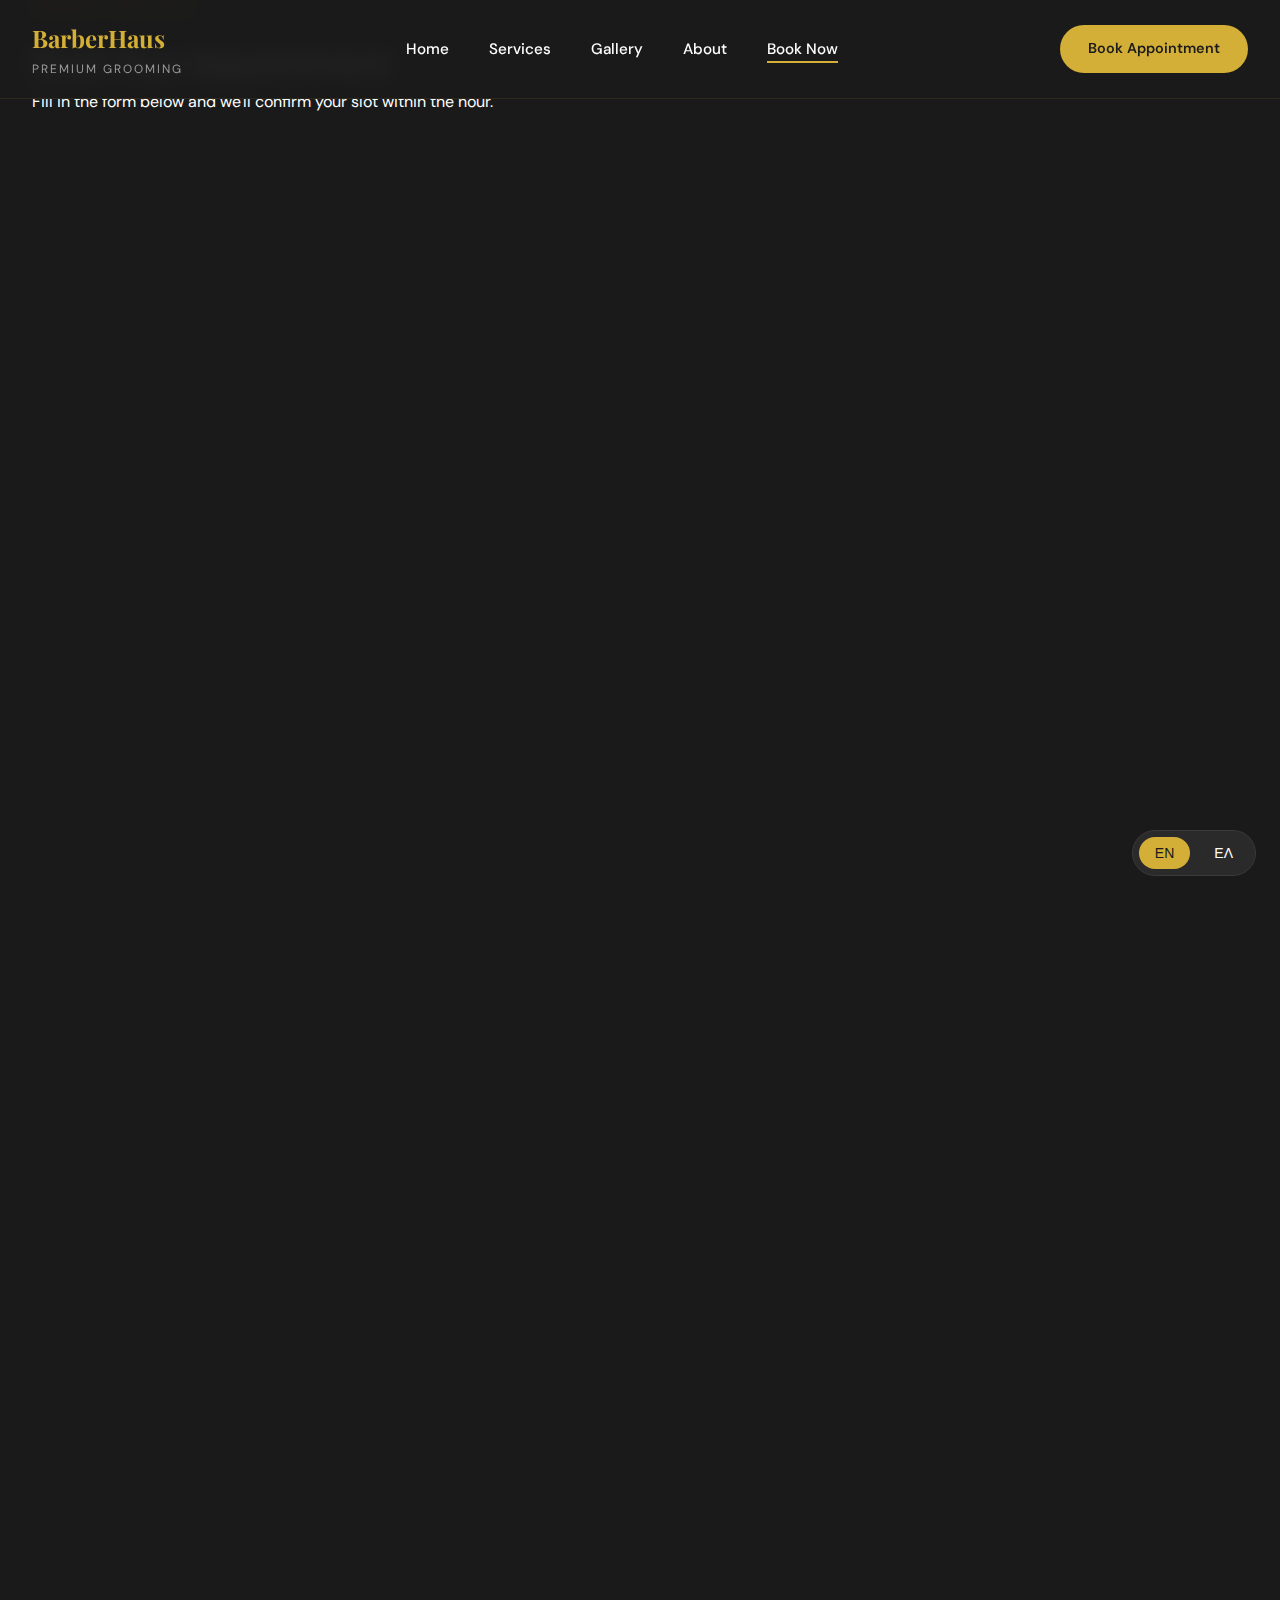
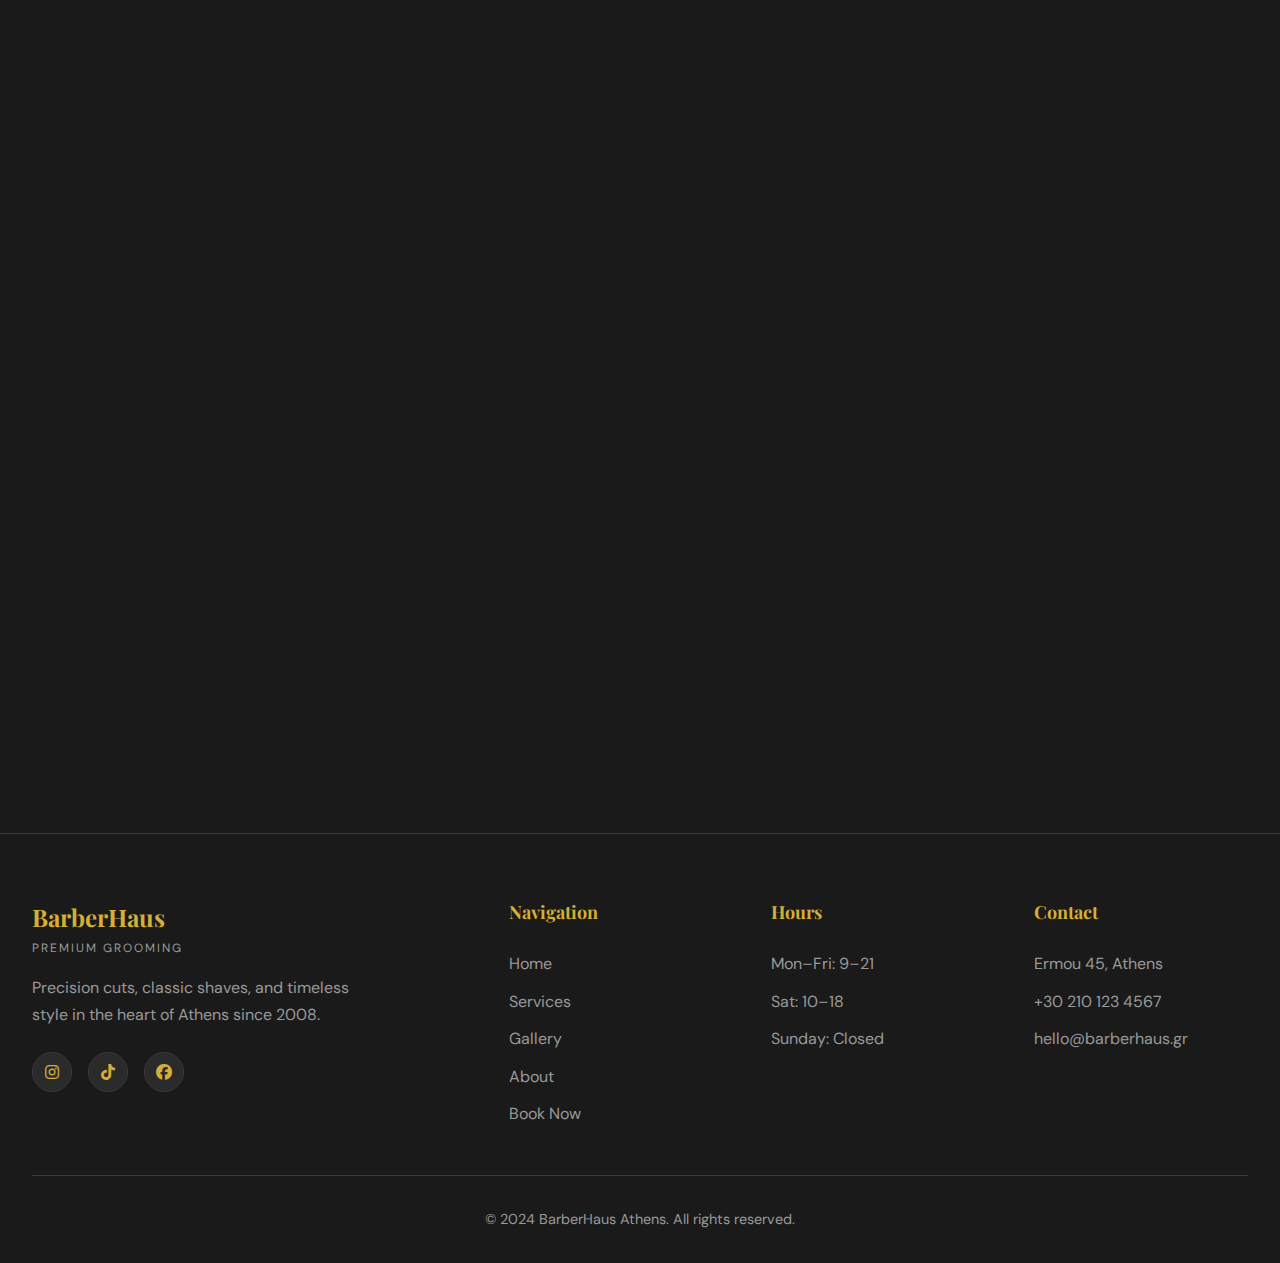
<file: barber-booking.html>
<!DOCTYPE html>
<html lang="en">
<head>
  <meta charset="UTF-8">
  <meta name="viewport" content="width=device-width, initial-scale=1.0">
  <title>Book Now | BarberHaus</title>
  <link rel="preconnect" href="https://fonts.googleapis.com">
  <link rel="preconnect" href="https://fonts.gstatic.com" crossorigin>
  <link href="https://fonts.googleapis.com/css2?family=Playfair+Display:ital,wght@0,400;0,600;0,700;0,900;1,400;1,600&family=DM+Sans:ital,wght@0,300;0,400;0,500;0,600;1,300&display=swap" rel="stylesheet">
  <link rel="stylesheet" href="https://cdnjs.cloudflare.com/ajax/libs/font-awesome/6.4.0/css/all.min.css">
  <link rel="stylesheet" href="barber-style.css">
</head>
<body>

  <div class="language-toggle">
    <button class="lang-btn" data-lang="en">EN</button>
    <button class="lang-btn" data-lang="gr">ΕΛ</button>
  </div>

  <nav class="navbar">
    <div class="nav-container">
      <div class="logo">
        <span class="logo-main">BarberHaus</span>
        <span class="logo-sub" data-en="Premium Grooming" data-gr="Ανδρική Περιποίηση">Premium Grooming</span>
      </div>
      <button class="menu-toggle"><span></span><span></span><span></span></button>
      <ul class="nav-menu">
        <li><a href="index.html" data-en="Home" data-gr="Αρχική">Home</a></li>
        <li><a href="barber-services.html" data-en="Services" data-gr="Υπηρεσίες">Services</a></li>
        <li><a href="barber-gallery.html" data-en="Gallery" data-gr="Γκαλερί">Gallery</a></li>
        <li><a href="barber-about.html" data-en="About" data-gr="Σχετικά">About</a></li>
        <li><a href="barber-booking.html" class="active" data-en="Book Now" data-gr="Κράτηση">Book Now</a></li>
      </ul>
      <a href="barber-booking.html" class="btn-book" data-en="Book Appointment" data-gr="Κλείστε Ραντεβού">Book Appointment</a>
    </div>
  </nav>

  <section class="page-header">
    <div class="container">
      <span class="eyebrow" data-en="Reserve Your Spot" data-gr="Κλείστε τη Θέση σας">Reserve Your Spot</span>
      <h1 data-en="Book Your Appointment" data-gr="Κλείστε το Ραντεβού σας">Book Your Appointment</h1>
      <p data-en="Fill in the form below and we'll confirm your slot within the hour." data-gr="Συμπληρώστε τη φόρμα και θα επιβεβαιώσουμε τη θέση σας εντός της ώρας.">Fill in the form below and we'll confirm your slot within the hour.</p>
    </div>
  </section>

  <section class="booking-section">
    <div class="container">
      <div class="booking-grid">

        <!-- BOOKING INFO -->
        <div class="booking-info reveal">
          <span class="eyebrow" data-en="Find Us" data-gr="Βρείτε μας">Find Us</span>
          <h2 data-en="Visit BarberHaus" data-gr="Επισκεφθείτε το BarberHaus">Visit BarberHaus</h2>
          <div class="gold-rule"><span>✦</span></div>

          <div class="contact-items">
            <div class="contact-item">
              <div class="contact-icon"><i class="fas fa-map-marker-alt"></i></div>
              <span>
                <strong data-en="Main Location" data-gr="Κύρια Τοποθεσία">Main Location</strong>
                Ermou 45, Syntagma<br>Athens, 10563, Greece
              </span>
            </div>
            <div class="contact-item">
              <div class="contact-icon"><i class="fas fa-map-marker-alt"></i></div>
              <span>
                <strong data-en="Second Location" data-gr="Δεύτερη Τοποθεσία">Second Location</strong>
                Kifissias 12, Marousi<br>Athens, 15123, Greece
              </span>
            </div>
            <div class="contact-item">
              <div class="contact-icon"><i class="fas fa-phone"></i></div>
              <span>
                <strong data-en="Phone" data-gr="Τηλέφωνο">Phone</strong>
                +30 210 123 4567<br>
                +30 210 765 4321
              </span>
            </div>
            <div class="contact-item">
              <div class="contact-icon"><i class="fas fa-envelope"></i></div>
              <span>
                <strong data-en="Email" data-gr="Email">Email</strong>
                hello@barberhaus.gr
              </span>
            </div>
            <div class="contact-item">
              <div class="contact-icon"><i class="fab fa-instagram"></i></div>
              <span>
                <strong data-en="Instagram" data-gr="Instagram">Instagram</strong>
                @barberhaus.gr
              </span>
            </div>
          </div>

          <div class="booking-hours">
            <span class="eyebrow" data-en="Opening Hours" data-gr="Ωράριο Λειτουργίας">Opening Hours</span>
            <div class="hours-list">
              <div class="hours-item">
                <span class="hours-day" data-en="Monday" data-gr="Δευτέρα">Monday</span>
                <span class="hours-time">09:00 – 21:00</span>
              </div>
              <div class="hours-item">
                <span class="hours-day" data-en="Tuesday" data-gr="Τρίτη">Tuesday</span>
                <span class="hours-time">09:00 – 21:00</span>
              </div>
              <div class="hours-item">
                <span class="hours-day" data-en="Wednesday" data-gr="Τετάρτη">Wednesday</span>
                <span class="hours-time">09:00 – 21:00</span>
              </div>
              <div class="hours-item">
                <span class="hours-day" data-en="Thursday" data-gr="Πέμπτη">Thursday</span>
                <span class="hours-time">09:00 – 21:00</span>
              </div>
              <div class="hours-item">
                <span class="hours-day" data-en="Friday" data-gr="Παρασκευή">Friday</span>
                <span class="hours-time">09:00 – 21:00</span>
              </div>
              <div class="hours-item">
                <span class="hours-day" data-en="Saturday" data-gr="Σάββατο">Saturday</span>
                <span class="hours-time">10:00 – 18:00</span>
              </div>
              <div class="hours-item">
                <span class="hours-day" data-en="Sunday" data-gr="Κυριακή">Sunday</span>
                <span class="hours-time closed" data-en="Closed" data-gr="Κλειστά">Closed</span>
              </div>
            </div>
          </div>
        </div>

        <!-- BOOKING FORM -->
        <div class="booking-form reveal">
          <span class="eyebrow" data-en="Appointment Request" data-gr="Αίτημα Ραντεβού">Appointment Request</span>
          <h3 style="margin-bottom:2rem" data-en="Fill in Your Details" data-gr="Συμπληρώστε τα Στοιχεία σας">Fill in Your Details</h3>

          <form class="booking-form-el" id="bookingForm">
            <div class="form-row">
              <div class="form-group">
                <label data-en="First Name" data-gr="Όνομα">First Name</label>
                <input type="text" data-en="e.g. George" data-gr="π.χ. Γιώργης" placeholder="e.g. George" required>
              </div>
              <div class="form-group">
                <label data-en="Last Name" data-gr="Επώνυμο">Last Name</label>
                <input type="text" data-en="e.g. Papadopoulos" data-gr="π.χ. Παπαδόπουλος" placeholder="e.g. Papadopoulos" required>
              </div>
            </div>

            <div class="form-row">
              <div class="form-group">
                <label data-en="Phone" data-gr="Τηλέφωνο">Phone</label>
                <input type="tel" data-en="e.g. +30 69..." data-gr="π.χ. +30 69..." placeholder="e.g. +30 69...">
              </div>
              <div class="form-group">
                <label data-en="Email" data-gr="Email">Email</label>
                <input type="email" data-en="your@email.com" data-gr="your@email.com" placeholder="your@email.com">
              </div>
            </div>

            <div class="form-group">
              <label data-en="Choose Service" data-gr="Επιλέξτε Υπηρεσία">Choose Service</label>
              <select required>
                <option value="" data-en="— Select a service —" data-gr="— Επιλέξτε υπηρεσία —">— Select a service —</option>
                <option data-en="Classic Haircut (€18)" data-gr="Κλασικό Κούρεμα (€18)">Classic Haircut (€18)</option>
                <option data-en="Premium Haircut (€25)" data-gr="Premium Κούρεμα (€25)">Premium Haircut (€25)</option>
                <option data-en="Fade Haircut (€22)" data-gr="Fade Κούρεμα (€22)">Fade Haircut (€22)</option>
                <option data-en="Hot Towel Shave (€18)" data-gr="Ξύρισμα με Ζεστή Πετσέτα (€18)">Hot Towel Shave (€18)</option>
                <option data-en="Straight Razor Shave (€28)" data-gr="Ξύρισμα με Ξυράφι (€28)">Straight Razor Shave (€28)</option>
                <option data-en="Beard Shape & Style (€18)" data-gr="Διαμόρφωση Γενειάδας (€18)">Beard Shape & Style (€18)</option>
                <option data-en="The Gentleman Package (€38)" data-gr="Πακέτο Κύριος (€38)">The Gentleman Package (€38)</option>
                <option data-en="The Full Package (€70)" data-gr="Πλήρες Πακέτο (€70)">The Full Package (€70)</option>
                <option data-en="Kids Haircut (€12)" data-gr="Παιδικό Κούρεμα (€12)">Kids Haircut (€12)</option>
                <option data-en="Other" data-gr="Άλλο">Other</option>
              </select>
            </div>

            <div class="form-group">
              <label data-en="Choose Barber" data-gr="Επιλέξτε Κουρέα">Choose Barber</label>
              <select>
                <option data-en="No preference — any available" data-gr="Χωρίς προτίμηση — οποιοσδήποτε">No preference — any available</option>
                <option>Marco Rossi</option>
                <option>Nikos Papadopoulos</option>
                <option>Alex Stavros</option>
              </select>
            </div>

            <div class="form-row">
              <div class="form-group">
                <label data-en="Preferred Date" data-gr="Προτιμώμενη Ημερομηνία">Preferred Date</label>
                <input type="date" required>
              </div>
              <div class="form-group">
                <label data-en="Preferred Time" data-gr="Προτιμώμενη Ώρα">Preferred Time</label>
                <select>
                  <option data-en="Morning (9:00–12:00)" data-gr="Πρωί (9:00–12:00)">Morning (9:00–12:00)</option>
                  <option data-en="Afternoon (12:00–17:00)" data-gr="Απόγευμα (12:00–17:00)">Afternoon (12:00–17:00)</option>
                  <option data-en="Evening (17:00–21:00)" data-gr="Βράδυ (17:00–21:00)">Evening (17:00–21:00)</option>
                </select>
              </div>
            </div>

            <div class="form-group">
              <label data-en="Location" data-gr="Τοποθεσία">Location</label>
              <select>
                <option data-en="Ermou 45, Syntagma (Main)" data-gr="Ερμού 45, Σύνταγμα (Κύριο)">Ermou 45, Syntagma (Main)</option>
                <option data-en="Kifissias 12, Marousi" data-gr="Κηφισίας 12, Μαρούσι">Kifissias 12, Marousi</option>
              </select>
            </div>

            <div class="form-group">
              <label data-en="Additional Notes (optional)" data-gr="Επιπλέον Σημειώσεις (προαιρετικά)">Additional Notes (optional)</label>
              <textarea data-en="Any special requests or details about your style..." data-gr="Οποιεσδήποτε ειδικές απαιτήσεις ή λεπτομέρειες για το στυλ σας..." placeholder="Any special requests or details about your style..."></textarea>
            </div>

            <button type="submit" class="form-submit" data-en="Request Appointment" data-gr="Αίτημα Ραντεβού">Request Appointment</button>
            <p class="form-note" data-en="We'll send a confirmation to your email or phone within 60 minutes." data-gr="Θα στείλουμε επιβεβαίωση στο email ή το τηλέφωνό σας εντός 60 λεπτών.">We'll send a confirmation to your email or phone within 60 minutes.</p>
          </form>
        </div>

      </div>
    </div>
  </section>

  <!-- MAP PLACEHOLDER -->
  <section style="padding:0 0 8rem; background:var(--dark)">
    <div class="container">
      <div style="border-radius:var(--radius-lg);overflow:hidden;border:1px solid rgba(201,168,76,0.15)" class="reveal">
        <iframe
          src="https://www.openstreetmap.org/export/embed.html?bbox=23.72,37.97,23.74,37.99&layer=mapnik"
          width="100%"
          height="380"
          style="border:none;filter:invert(0.85) hue-rotate(180deg) saturate(0.5) brightness(0.8)"
          title="BarberHaus location"
          loading="lazy"
        ></iframe>
      </div>
    </div>
  </section>

  <!-- FAQ -->
  <section style="padding:0 0 8rem; background:var(--dark)">
    <div class="container">
      <div class="section-header center reveal">
        <span class="eyebrow" data-en="FAQs" data-gr="Συχνές Ερωτήσεις">FAQs</span>
        <h2 class="section-title" data-en="Booking Questions" data-gr="Ερωτήσεις Κράτησης">Booking Questions</h2>
      </div>
      <div style="max-width:720px;margin:0 auto;display:flex;flex-direction:column;gap:1.5rem">
        <div class="value-card reveal">
          <h4 data-en="Do I need to book in advance?" data-gr="Χρειάζεται να κλείσω ραντεβού εκ των προτέρων;">Do I need to book in advance?</h4>
          <p style="margin-top:0.5rem" data-en="We recommend booking at least 24 hours ahead, especially for weekends. Walk-ins are welcome based on availability." data-gr="Συνιστούμε να κλείνετε τουλάχιστον 24 ώρες νωρίτερα, ειδικά για σαββατοκύριακα. Χωρίς ραντεβού επίσης καλωσορίζεται ανάλογα με τη διαθεσιμότητα.">We recommend booking at least 24 hours ahead, especially for weekends. Walk-ins are welcome based on availability.</p>
        </div>
        <div class="value-card reveal">
          <h4 data-en="Can I choose my barber?" data-gr="Μπορώ να επιλέξω τον κουρέα μου;">Can I choose my barber?</h4>
          <p style="margin-top:0.5rem" data-en="Absolutely. You can request any of our barbers when booking. We'll do our best to accommodate your preference." data-gr="Απολύτως. Μπορείτε να ζητήσετε οποιονδήποτε από τους κουρείς μας κατά την κράτηση.">Absolutely. You can request any of our barbers when booking. We'll do our best to accommodate your preference.</p>
        </div>
        <div class="value-card reveal">
          <h4 data-en="What if I need to cancel?" data-gr="Τι γίνεται αν χρειαστεί να ακυρώσω;">What if I need to cancel?</h4>
          <p style="margin-top:0.5rem" data-en="Please let us know at least 3 hours before your appointment. You can call or message us on Instagram." data-gr="Παρακαλούμε ενημερώστε μας τουλάχιστον 3 ώρες πριν από το ραντεβού σας. Μπορείτε να καλέσετε ή να στείλετε μήνυμα στο Instagram.">Please let us know at least 3 hours before your appointment. You can call or message us on Instagram.</p>
        </div>
        <div class="value-card reveal">
          <h4 data-en="Do you do walk-ins?" data-gr="Δέχεστε χωρίς ραντεβού;">Do you do walk-ins?</h4>
          <p style="margin-top:0.5rem" data-en="Yes. Walk-ins are always welcome. If all barbers are busy we can give you an estimated wait time." data-gr="Ναι. Χωρίς ραντεβού καλωσορίζεται πάντα. Αν όλοι οι κουρείς είναι απασχολημένοι, μπορούμε να σας δώσουμε εκτιμώμενο χρόνο αναμονής.">Yes. Walk-ins are always welcome. If all barbers are busy we can give you an estimated wait time.</p>
        </div>
      </div>
    </div>
  </section>

  <footer class="footer">
    <div class="container">
      <div class="footer-grid">
        <div class="footer-brand">
          <div class="footer-logo">
            <span class="logo-main">BarberHaus</span>
            <span class="logo-sub" data-en="Premium Grooming" data-gr="Ανδρική Περιποίηση">Premium Grooming</span>
          </div>
          <p data-en="Precision cuts, classic shaves, and timeless style in the heart of Athens since 2008." data-gr="Ακριβής κουρέματα από το 2008.">Precision cuts, classic shaves, and timeless style in the heart of Athens since 2008.</p>
          <div class="footer-socials">
            <a href="#"><i class="fab fa-instagram"></i></a>
            <a href="#"><i class="fab fa-tiktok"></i></a>
            <a href="#"><i class="fab fa-facebook"></i></a>
          </div>
        </div>
        <div class="footer-col">
          <h4 data-en="Navigation" data-gr="Πλοήγηση">Navigation</h4>
          <ul>
            <li><a href="index.html" data-en="Home" data-gr="Αρχική">Home</a></li>
            <li><a href="barber-services.html" data-en="Services" data-gr="Υπηρεσίες">Services</a></li>
            <li><a href="barber-gallery.html" data-en="Gallery" data-gr="Γκαλερί">Gallery</a></li>
            <li><a href="barber-about.html" data-en="About" data-gr="Σχετικά">About</a></li>
            <li><a href="barber-booking.html" data-en="Book Now" data-gr="Κράτηση">Book Now</a></li>
          </ul>
        </div>
        <div class="footer-col">
          <h4 data-en="Hours" data-gr="Ωράριο">Hours</h4>
          <ul>
            <li><a href="#" data-en="Mon–Fri: 9–21" data-gr="Δευ–Παρ: 9–21">Mon–Fri: 9–21</a></li>
            <li><a href="#" data-en="Sat: 10–18" data-gr="Σαβ: 10–18">Sat: 10–18</a></li>
            <li><a href="#" data-en="Sunday: Closed" data-gr="Κυριακή: Κλειστά">Sunday: Closed</a></li>
          </ul>
        </div>
        <div class="footer-col">
          <h4 data-en="Contact" data-gr="Επικοινωνία">Contact</h4>
          <ul>
            <li><a href="#">Ermou 45, Athens</a></li>
            <li><a href="tel:+302101234567">+30 210 123 4567</a></li>
            <li><a href="mailto:hello@barberhaus.gr">hello@barberhaus.gr</a></li>
          </ul>
        </div>
      </div>
      <div class="footer-bottom">
        <p data-en="© 2024 BarberHaus Athens. All rights reserved." data-gr="© 2024 BarberHaus Athens. Με επιφύλαξη παντός δικαιώματος.">© 2024 BarberHaus Athens. All rights reserved.</p>
      </div>
    </div>
  </footer>

  <script src="barber-script.js"></script>
</body>
</html>
</file>
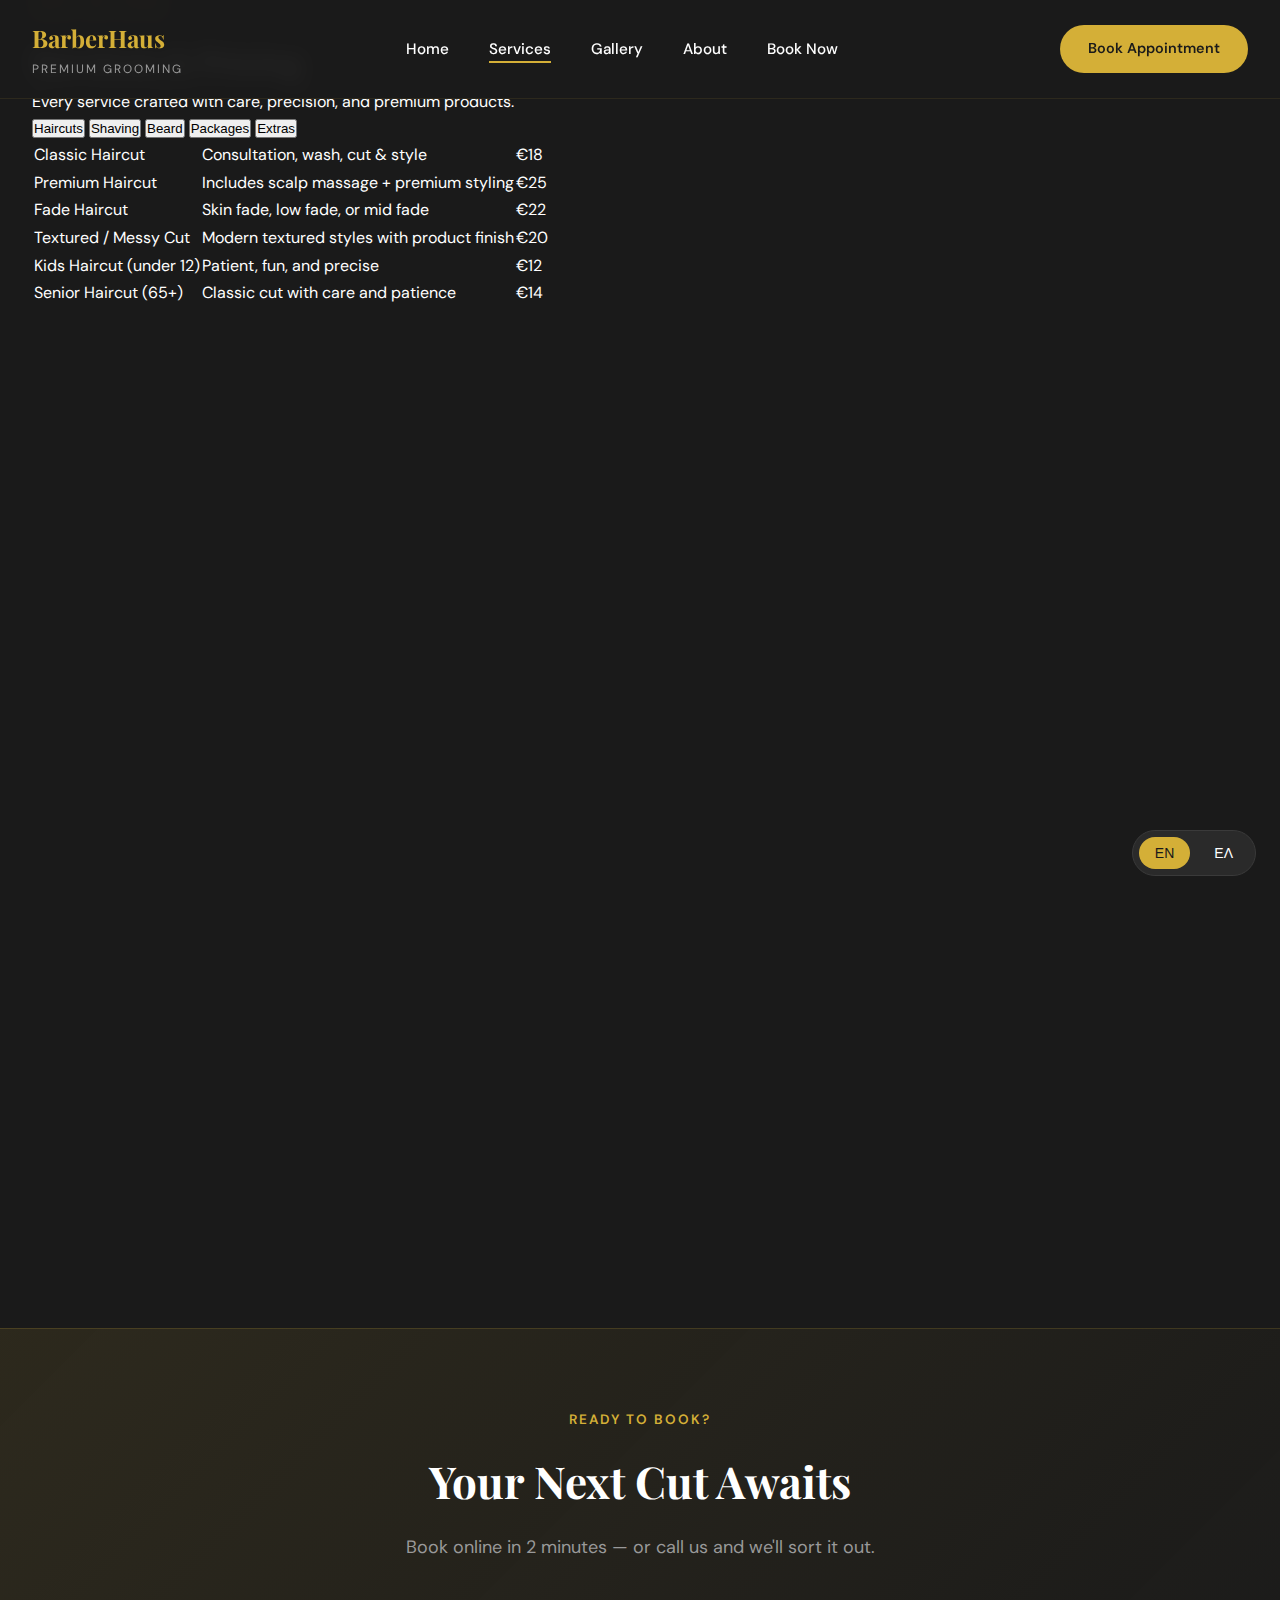
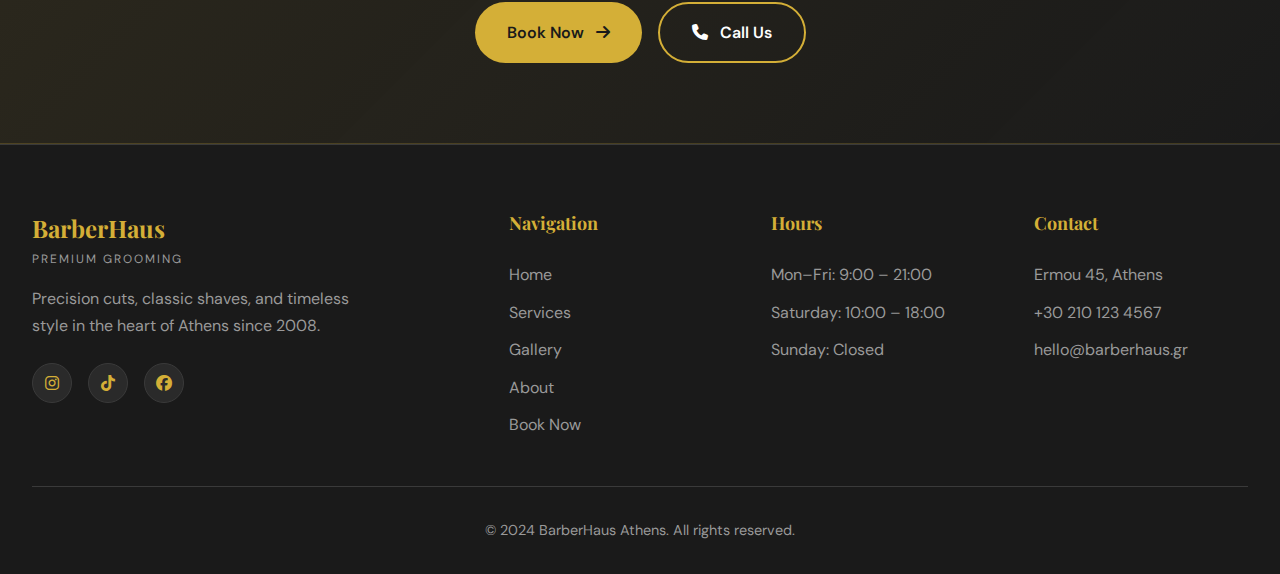
<file: barber-services.html>
<!DOCTYPE html>
<html lang="en">
<head>
  <meta charset="UTF-8">
  <meta name="viewport" content="width=device-width, initial-scale=1.0">
  <title>Services | BarberHaus</title>
  <link rel="preconnect" href="https://fonts.googleapis.com">
  <link rel="preconnect" href="https://fonts.gstatic.com" crossorigin>
  <link href="https://fonts.googleapis.com/css2?family=Playfair+Display:ital,wght@0,400;0,600;0,700;0,900;1,400;1,600&family=DM+Sans:ital,wght@0,300;0,400;0,500;0,600;1,300&display=swap" rel="stylesheet">
  <link rel="stylesheet" href="https://cdnjs.cloudflare.com/ajax/libs/font-awesome/6.4.0/css/all.min.css">
  <link rel="stylesheet" href="barber-style.css">
</head>
<body>

  <div class="language-toggle">
    <button class="lang-btn" data-lang="en">EN</button>
    <button class="lang-btn" data-lang="gr">ΕΛ</button>
  </div>

  <nav class="navbar">
    <div class="nav-container">
      <div class="logo">
        <span class="logo-main">BarberHaus</span>
        <span class="logo-sub" data-en="Premium Grooming" data-gr="Ανδρική Περιποίηση">Premium Grooming</span>
      </div>
      <button class="menu-toggle"><span></span><span></span><span></span></button>
      <ul class="nav-menu">
        <li><a href="index.html" data-en="Home" data-gr="Αρχική">Home</a></li>
        <li><a href="barber-services.html" class="active" data-en="Services" data-gr="Υπηρεσίες">Services</a></li>
        <li><a href="barber-gallery.html" data-en="Gallery" data-gr="Γκαλερί">Gallery</a></li>
        <li><a href="barber-about.html" data-en="About" data-gr="Σχετικά">About</a></li>
        <li><a href="barber-booking.html" data-en="Book Now" data-gr="Κράτηση">Book Now</a></li>
      </ul>
      <a href="barber-booking.html" class="btn-book" data-en="Book Appointment" data-gr="Κλείστε Ραντεβού">Book Appointment</a>
    </div>
  </nav>

  <section class="page-header">
    <div class="container">
      <span class="eyebrow" data-en="What We Offer" data-gr="Τι Προσφέρουμε">What We Offer</span>
      <h1 data-en="Services & Pricing" data-gr="Υπηρεσίες & Τιμές">Services & Pricing</h1>
      <p data-en="Every service crafted with care, precision, and premium products." data-gr="Κάθε υπηρεσία δημιουργείται με φροντίδα, ακρίβεια και premium προϊόντα.">Every service crafted with care, precision, and premium products.</p>
    </div>
  </section>

  <!-- SERVICES MENU -->
  <section class="services-menu">
    <div class="container">
      <div class="services-tabs">
        <button class="tab-btn active" data-tab="tab-cuts" data-en="Haircuts" data-gr="Κουρέματα">Haircuts</button>
        <button class="tab-btn" data-tab="tab-shave" data-en="Shaving" data-gr="Ξύρισμα">Shaving</button>
        <button class="tab-btn" data-tab="tab-beard" data-en="Beard" data-gr="Γενειάδα">Beard</button>
        <button class="tab-btn" data-tab="tab-packages" data-en="Packages" data-gr="Πακέτα">Packages</button>
        <button class="tab-btn" data-tab="tab-extras" data-en="Extras" data-gr="Extras">Extras</button>
      </div>

      <!-- HAIRCUTS TAB -->
      <div id="tab-cuts" class="tab-panel">
        <table class="services-table">
          <tr>
            <td data-en="Classic Haircut" data-gr="Κλασικό Κούρεμα">Classic Haircut</td>
            <td data-en="Consultation, wash, cut & style" data-gr="Συμβουλή, λούσιμο, κούρεμα & styling">Consultation, wash, cut & style</td>
            <td>€18</td>
          </tr>
          <tr>
            <td data-en="Premium Haircut" data-gr="Premium Κούρεμα">Premium Haircut</td>
            <td data-en="Includes scalp massage + premium styling" data-gr="Περιλαμβάνει μασάζ + premium styling">Includes scalp massage + premium styling</td>
            <td>€25</td>
          </tr>
          <tr>
            <td data-en="Fade Haircut" data-gr="Fade Κούρεμα">Fade Haircut</td>
            <td data-en="Skin fade, low fade, or mid fade" data-gr="Skin fade, low fade ή mid fade">Skin fade, low fade, or mid fade</td>
            <td>€22</td>
          </tr>
          <tr>
            <td data-en="Textured / Messy Cut" data-gr="Textured / Messy Cut">Textured / Messy Cut</td>
            <td data-en="Modern textured styles with product finish" data-gr="Σύγχρονα textured στυλ με προϊόν">Modern textured styles with product finish</td>
            <td>€20</td>
          </tr>
          <tr>
            <td data-en="Kids Haircut (under 12)" data-gr="Παιδικό Κούρεμα (κάτω 12)">Kids Haircut (under 12)</td>
            <td data-en="Patient, fun, and precise" data-gr="Υπομονετικό, διασκεδαστικό και ακριβές">Patient, fun, and precise</td>
            <td>€12</td>
          </tr>
          <tr>
            <td data-en="Senior Haircut (65+)" data-gr="Κούρεμα Ηλικιωμένων (65+)">Senior Haircut (65+)</td>
            <td data-en="Classic cut with care and patience" data-gr="Κλασικό κούρεμα με φροντίδα">Classic cut with care and patience</td>
            <td>€14</td>
          </tr>
        </table>
      </div>

      <!-- SHAVING TAB -->
      <div id="tab-shave" class="tab-panel" style="display:none">
        <table class="services-table">
          <tr>
            <td data-en="Classic Shave" data-gr="Κλασικό Ξύρισμα">Classic Shave</td>
            <td data-en="Hot towel prep, foam, safety razor finish" data-gr="Ζεστή πετσέτα, αφρός, ξύρισμα ασφαλείας">Hot towel prep, foam, safety razor finish</td>
            <td>€18</td>
          </tr>
          <tr>
            <td data-en="Straight Razor Shave" data-gr="Ξύρισμα με Ξυράφι">Straight Razor Shave</td>
            <td data-en="The premium experience. Hot towel, pre-shave oil, cut-throat razor" data-gr="Η premium εμπειρία. Ζεστή πετσέτα, λάδι και ξυράφι">The premium experience. Hot towel, pre-shave oil, cut-throat razor</td>
            <td>€28</td>
          </tr>
          <tr>
            <td data-en="Express Shave" data-gr="Express Ξύρισμα">Express Shave</td>
            <td data-en="Quick, precise touch-up shave" data-gr="Γρήγορο, ακριβές touch-up ξύρισμα">Quick, precise touch-up shave</td>
            <td>€12</td>
          </tr>
          <tr>
            <td data-en="Head Shave" data-gr="Ξύρισμα Κεφαλής">Head Shave</td>
            <td data-en="Complete head shave, hot towel finish" data-gr="Πλήρες ξύρισμα κεφαλής, τελείωμα ζεστής πετσέτας">Complete head shave, hot towel finish</td>
            <td>€25</td>
          </tr>
        </table>
      </div>

      <!-- BEARD TAB -->
      <div id="tab-beard" class="tab-panel" style="display:none">
        <table class="services-table">
          <tr>
            <td data-en="Beard Trim" data-gr="Τρίμαρισμα Γενειάδας">Beard Trim</td>
            <td data-en="Scissor trim and clean-up around the edges" data-gr="Ψαλίδι και καθαρισμός γύρω από τις άκρες">Scissor trim and clean-up around the edges</td>
            <td>€12</td>
          </tr>
          <tr>
            <td data-en="Beard Shape & Style" data-gr="Διαμόρφωση & Styling Γενειάδας">Beard Shape & Style</td>
            <td data-en="Full sculpting and definition with razor lines" data-gr="Πλήρης διαμόρφωση με γραμμές ξυραφιού">Full sculpting and definition with razor lines</td>
            <td>€18</td>
          </tr>
          <tr>
            <td data-en="Beard + Haircut Combo" data-gr="Κούρεμα + Γενειάδα Combo">Beard + Haircut Combo</td>
            <td data-en="Haircut with beard shape at a discounted rate" data-gr="Κούρεμα με διαμόρφωση γενειάδας σε εκπτωτική τιμή">Haircut with beard shape at a discounted rate</td>
            <td>€30</td>
          </tr>
          <tr>
            <td data-en="Beard Color" data-gr="Βαφή Γενειάδας">Beard Color</td>
            <td data-en="Full beard coloring to cover greys or add tone" data-gr="Πλήρης βαφή γενειάδας για κάλυψη λευκών τριχών">Full beard coloring to cover greys or add tone</td>
            <td>€22</td>
          </tr>
          <tr>
            <td data-en="Beard Conditioning Treatment" data-gr="Θεραπεία Γενειάδας">Beard Conditioning Treatment</td>
            <td data-en="Deep conditioning with premium beard oils" data-gr="Βαθιά ενυδάτωση με premium έλαια γενειάδας">Deep conditioning with premium beard oils</td>
            <td>€15</td>
          </tr>
        </table>
      </div>

      <!-- PACKAGES TAB -->
      <div id="tab-packages" class="tab-panel" style="display:none">
        <table class="services-table">
          <tr>
            <td data-en="The Gentleman" data-gr="Ο Κύριος">The Gentleman</td>
            <td data-en="Haircut + hot towel shave" data-gr="Κούρεμα + ξύρισμα με ζεστή πετσέτα">Haircut + hot towel shave</td>
            <td>€38 <span style="color:var(--cream-dim);font-size:0.8rem">save €8</span></td>
          </tr>
          <tr>
            <td data-en="The Connoisseur" data-gr="Ο Γνώστης">The Connoisseur</td>
            <td data-en="Premium haircut + beard shape + straight razor shave" data-gr="Premium κούρεμα + διαμόρφωση γενειάδας + ξύρισμα ξυραφιού">Premium haircut + beard shape + straight razor shave</td>
            <td>€55 <span style="color:var(--cream-dim);font-size:0.8rem">save €13</span></td>
          </tr>
          <tr>
            <td data-en="The Full Package" data-gr="Το Πλήρες Πακέτο">The Full Package</td>
            <td data-en="Haircut + shave + beard + head massage + hot towel" data-gr="Κούρεμα + ξύρισμα + γενειάδα + μασάζ + ζεστή πετσέτα">Haircut + shave + beard + head massage + hot towel</td>
            <td>€70 <span style="color:var(--cream-dim);font-size:0.8rem">save €18</span></td>
          </tr>
          <tr>
            <td data-en="Father & Son" data-gr="Πατέρας & Γιος">Father & Son</td>
            <td data-en="Adult + kids haircut together" data-gr="Ενήλικας + παιδικό κούρεμα μαζί">Adult + kids haircut together</td>
            <td>€25 <span style="color:var(--cream-dim);font-size:0.8rem">save €5</span></td>
          </tr>
          <tr>
            <td data-en="Monthly Member" data-gr="Μηνιαίο Μέλος">Monthly Member</td>
            <td data-en="2 haircuts + unlimited beard trims per month" data-gr="2 κουρέματα + απεριόριστα τριμαρίσματα γενειάδας το μήνα">2 haircuts + unlimited beard trims per month</td>
            <td>€55/mo</td>
          </tr>
        </table>
      </div>

      <!-- EXTRAS TAB -->
      <div id="tab-extras" class="tab-panel" style="display:none">
        <table class="services-table">
          <tr>
            <td data-en="Head & Scalp Massage" data-gr="Μασάζ Κεφαλής">Head & Scalp Massage</td>
            <td data-en="15-minute relaxing scalp massage with premium oils" data-gr="15 λεπτά χαλαρωτικό μασάζ με premium έλαια">15-minute relaxing scalp massage with premium oils</td>
            <td>€12</td>
          </tr>
          <tr>
            <td data-en="Grey Coverage" data-gr="Κάλυψη Γκρίζων">Grey Coverage</td>
            <td data-en="Natural-looking color to blend grey hairs" data-gr="Φυσική εμφάνιση για κάλυψη γκρίζων τριχών">Natural-looking color to blend grey hairs</td>
            <td>€20+</td>
          </tr>
          <tr>
            <td data-en="Black Mask" data-gr="Black Mask">Black Mask</td>
            <td data-en="Purifying face mask treatment" data-gr="Θεραπεία προσώπου με μαύρη μάσκα">Purifying face mask treatment</td>
            <td>€15</td>
          </tr>
          <tr>
            <td data-en="Eyebrow Grooming" data-gr="Περιποίηση Φρυδιών">Eyebrow Grooming</td>
            <td data-en="Waxing and shaping of eyebrows" data-gr="Αποτρίχωση και διαμόρφωση φρυδιών">Waxing and shaping of eyebrows</td>
            <td>€10</td>
          </tr>
          <tr>
            <td data-en="Ear Waxing" data-gr="Αποτρίχωση Αυτιών">Ear Waxing</td>
            <td data-en="Clean ear hair removal" data-gr="Καθαρή αφαίρεση τριχών από τα αυτιά">Clean ear hair removal</td>
            <td>€8</td>
          </tr>
        </table>
      </div>
    </div>
  </section>

  <!-- PRICING PACKAGES CARDS -->
  <section class="pricing-section">
    <div class="container">
      <div class="section-header center reveal">
        <span class="eyebrow" data-en="Memberships" data-gr="Συνδρομές">Memberships</span>
        <h2 class="section-title" data-en="Choose Your Plan" data-gr="Επιλέξτε το Πλάνο σας">Choose Your Plan</h2>
        <p class="section-subtitle" data-en="Regular clients get the best value with our membership packages." data-gr="Οι τακτικοί πελάτες έχουν την καλύτερη αξία με τις συνδρομές μας.">Regular clients get the best value with our membership packages.</p>
      </div>
      <div class="pricing-grid">
        <div class="pricing-card reveal">
          <span class="pricing-tier" data-en="Essential" data-gr="Βασικό">Essential</span>
          <div class="pricing-price">€30<span>/mo</span></div>
          <p class="pricing-desc" data-en="Perfect for the man who visits once a month." data-gr="Ιδανικό για τον άνδρα που επισκέπτεται μία φορά το μήνα.">Perfect for the man who visits once a month.</p>
          <ul class="pricing-features">
            <li><i class="fas fa-check"></i><span data-en="1 Haircut per month" data-gr="1 Κούρεμα το μήνα">1 Haircut per month</span></li>
            <li><i class="fas fa-check"></i><span data-en="10% off all services" data-gr="10% έκπτωση σε όλες τις υπηρεσίες">10% off all services</span></li>
            <li><i class="fas fa-check"></i><span data-en="Priority booking" data-gr="Προτεραιότητα στην κράτηση">Priority booking</span></li>
            <li class="unavailable"><i class="fas fa-times"></i><span data-en="Beard service included" data-gr="Υπηρεσία γενειάδας">Beard service included</span></li>
            <li class="unavailable"><i class="fas fa-times"></i><span data-en="Complimentary drink" data-gr="Δωρεάν ποτό">Complimentary drink</span></li>
          </ul>
          <a href="barber-booking.html" class="btn btn-outline" style="width:100%;justify-content:center">
            <span data-en="Get Started" data-gr="Ξεκινήστε">Get Started</span>
          </a>
        </div>

        <div class="pricing-card featured reveal">
          <div class="pricing-badge" data-en="Most Popular" data-gr="Πιο Δημοφιλές">Most Popular</div>
          <span class="pricing-tier" data-en="Classic" data-gr="Κλασικό">Classic</span>
          <div class="pricing-price">€55<span>/mo</span></div>
          <p class="pricing-desc" data-en="The choice of our most loyal regulars. Best overall value." data-gr="Η επιλογή των πιο πιστών πελατών μας. Καλύτερη αξία.">The choice of our most loyal regulars. Best overall value.</p>
          <ul class="pricing-features">
            <li><i class="fas fa-check"></i><span data-en="2 Haircuts per month" data-gr="2 Κουρέματα το μήνα">2 Haircuts per month</span></li>
            <li><i class="fas fa-check"></i><span data-en="Unlimited beard trims" data-gr="Απεριόριστα τριμαρίσματα γενειάδας">Unlimited beard trims</span></li>
            <li><i class="fas fa-check"></i><span data-en="15% off all services" data-gr="15% έκπτωση σε όλες τις υπηρεσίες">15% off all services</span></li>
            <li><i class="fas fa-check"></i><span data-en="Priority booking" data-gr="Προτεραιότητα στην κράτηση">Priority booking</span></li>
            <li class="unavailable"><i class="fas fa-times"></i><span data-en="Complimentary drink" data-gr="Δωρεάν ποτό">Complimentary drink</span></li>
          </ul>
          <a href="barber-booking.html" class="btn btn-primary" style="width:100%;justify-content:center">
            <span data-en="Join Classic" data-gr="Γίνε Μέλος">Join Classic</span>
          </a>
        </div>

        <div class="pricing-card reveal">
          <span class="pricing-tier" data-en="Premium" data-gr="Premium">Premium</span>
          <div class="pricing-price">€90<span>/mo</span></div>
          <p class="pricing-desc" data-en="For the discerning gentleman who wants nothing but the best." data-gr="Για τον απαιτητικό κύριο που θέλει μόνο τα καλύτερα.">For the discerning gentleman who wants nothing but the best.</p>
          <ul class="pricing-features">
            <li><i class="fas fa-check"></i><span data-en="Unlimited haircuts" data-gr="Απεριόριστα κουρέματα">Unlimited haircuts</span></li>
            <li><i class="fas fa-check"></i><span data-en="Unlimited beard services" data-gr="Απεριόριστες υπηρεσίες γενειάδας">Unlimited beard services</span></li>
            <li><i class="fas fa-check"></i><span data-en="20% off all services" data-gr="20% έκπτωση σε όλες τις υπηρεσίες">20% off all services</span></li>
            <li><i class="fas fa-check"></i><span data-en="Dedicated barber" data-gr="Αφοσιωμένος κουρέας">Dedicated barber</span></li>
            <li><i class="fas fa-check"></i><span data-en="Complimentary drink" data-gr="Δωρεάν ποτό">Complimentary drink</span></li>
          </ul>
          <a href="barber-booking.html" class="btn btn-outline" style="width:100%;justify-content:center">
            <span data-en="Go Premium" data-gr="Αποκτήστε Premium">Go Premium</span>
          </a>
        </div>
      </div>
    </div>
  </section>

  <!-- CTA -->
  <section class="cta-section">
    <div class="cta-content">
      <span class="eyebrow" data-en="Ready to Book?" data-gr="Έτοιμος;">Ready to Book?</span>
      <h2 data-en="Your Next Cut Awaits" data-gr="Το Επόμενο Κούρεμα σας Περιμένει">Your Next Cut Awaits</h2>
      <p data-en="Book online in 2 minutes — or call us and we'll sort it out." data-gr="Κλείστε online σε 2 λεπτά — ή καλέστε μας.">Book online in 2 minutes — or call us and we'll sort it out.</p>
      <div class="cta-actions">
        <a href="barber-booking.html" class="btn btn-primary"><span data-en="Book Now" data-gr="Κλείστε Τώρα">Book Now</span> <i class="fas fa-arrow-right"></i></a>
        <a href="tel:+302101234567" class="btn btn-outline"><i class="fas fa-phone"></i> <span data-en="Call Us" data-gr="Καλέστε μας">Call Us</span></a>
      </div>
    </div>
  </section>

  <footer class="footer">
    <div class="container">
      <div class="footer-grid">
        <div class="footer-brand">
          <div class="footer-logo">
            <span class="logo-main">BarberHaus</span>
            <span class="logo-sub" data-en="Premium Grooming" data-gr="Ανδρική Περιποίηση">Premium Grooming</span>
          </div>
          <p data-en="Precision cuts, classic shaves, and timeless style in the heart of Athens since 2008." data-gr="Ακριβής κουρέματα, κλασικό ξύρισμα και διαχρονικό στυλ στην καρδιά της Αθήνας από το 2008.">Precision cuts, classic shaves, and timeless style in the heart of Athens since 2008.</p>
          <div class="footer-socials">
            <a href="#"><i class="fab fa-instagram"></i></a>
            <a href="#"><i class="fab fa-tiktok"></i></a>
            <a href="#"><i class="fab fa-facebook"></i></a>
          </div>
        </div>
        <div class="footer-col">
          <h4 data-en="Navigation" data-gr="Πλοήγηση">Navigation</h4>
          <ul>
            <li><a href="index.html" data-en="Home" data-gr="Αρχική">Home</a></li>
            <li><a href="barber-services.html" data-en="Services" data-gr="Υπηρεσίες">Services</a></li>
            <li><a href="barber-gallery.html" data-en="Gallery" data-gr="Γκαλερί">Gallery</a></li>
            <li><a href="barber-about.html" data-en="About" data-gr="Σχετικά">About</a></li>
            <li><a href="barber-booking.html" data-en="Book Now" data-gr="Κράτηση">Book Now</a></li>
          </ul>
        </div>
        <div class="footer-col">
          <h4 data-en="Hours" data-gr="Ωράριο">Hours</h4>
          <ul>
            <li><a href="#" data-en="Mon–Fri: 9:00 – 21:00" data-gr="Δευ–Παρ: 9:00 – 21:00">Mon–Fri: 9:00 – 21:00</a></li>
            <li><a href="#" data-en="Saturday: 10:00 – 18:00" data-gr="Σάββατο: 10:00 – 18:00">Saturday: 10:00 – 18:00</a></li>
            <li><a href="#" data-en="Sunday: Closed" data-gr="Κυριακή: Κλειστά">Sunday: Closed</a></li>
          </ul>
        </div>
        <div class="footer-col">
          <h4 data-en="Contact" data-gr="Επικοινωνία">Contact</h4>
          <ul>
            <li><a href="#">Ermou 45, Athens</a></li>
            <li><a href="tel:+302101234567">+30 210 123 4567</a></li>
            <li><a href="mailto:hello@barberhaus.gr">hello@barberhaus.gr</a></li>
          </ul>
        </div>
      </div>
      <div class="footer-bottom">
        <p data-en="© 2024 BarberHaus Athens. All rights reserved." data-gr="© 2024 BarberHaus Athens. Με επιφύλαξη παντός δικαιώματος.">© 2024 BarberHaus Athens. All rights reserved.</p>
      </div>
    </div>
  </footer>

  <script src="barber-script.js"></script>
</body>
</html>
</file>
<file: barber-style.css>
/* ===========================
   BARBERHAUS — PREMIUM BARBERSHOP
   CSS STYLESHEET
   =========================== */

/* ===== VARIABLES ===== */
:root {
  --gold: #d4af37;
  --gold-dark: #b8941f;
  --dark: #1a1a1a;
  --dark-alt: #2a2a2a;
  --dark-light: #3a3a3a;
  --white: #ffffff;
  --white-soft: #f5f5f5;
  --text-muted: #999;
  --transition: all 0.3s ease;
}

/* ===== RESET ===== */
* {
  margin: 0;
  padding: 0;
  box-sizing: border-box;
}

html {
  scroll-behavior: smooth;
}

body {
  font-family: 'DM Sans', sans-serif;
  background: var(--dark);
  color: var(--white);
  line-height: 1.6;
  overflow-x: hidden;
}

img {
  max-width: 100%;
  display: block;
}

a {
  text-decoration: none;
  color: inherit;
}

ul {
  list-style: none;
}

/* ===== LANGUAGE TOGGLE ===== */
.language-toggle {
  position: fixed;
  bottom: 24px;
  right: 24px;
  z-index: 10000;
  display: flex;
  gap: 8px;
  background: var(--dark-alt);
  padding: 6px;
  border-radius: 50px;
  border: 1px solid var(--dark-light);
}

.lang-btn {
  background: transparent;
  border: none;
  color: var(--white);
  font-size: 14px;
  font-weight: 500;
  padding: 8px 16px;
  border-radius: 50px;
  cursor: pointer;
  transition: var(--transition);
}

.lang-btn.active {
  background: var(--gold);
  color: var(--dark);
}

.lang-btn:hover {
  opacity: 0.8;
}

@media (max-width: 768px) {
  .language-toggle {
    bottom: 16px;
    right: 16px;
  }
}

/* ===== NAVBAR ===== */
.navbar {
  position: fixed;
  top: 0;
  left: 0;
  right: 0;
  z-index: 1000;
  background: rgba(26, 26, 26, 0.95);
  backdrop-filter: blur(10px);
  border-bottom: 1px solid rgba(212, 175, 55, 0.1);
  padding: 1.2rem 0;
}

.nav-container {
  max-width: 1400px;
  margin: 0 auto;
  padding: 0 2rem;
  display: flex;
  align-items: center;
  justify-content: space-between;
}

.logo {
  display: flex;
  flex-direction: column;
  gap: 2px;
}

.logo-main {
  font-family: 'Playfair Display', serif;
  font-size: 1.5rem;
  font-weight: 700;
  color: var(--gold);
}

.logo-sub {
  font-size: 0.75rem;
  text-transform: uppercase;
  letter-spacing: 2px;
  color: var(--text-muted);
}

.nav-menu {
  display: flex;
  gap: 2.5rem;
  align-items: center;
}

.nav-menu a {
  font-size: 0.95rem;
  font-weight: 500;
  color: var(--white);
  transition: var(--transition);
  position: relative;
}

.nav-menu a::after {
  content: '';
  position: absolute;
  bottom: -4px;
  left: 0;
  width: 0;
  height: 2px;
  background: var(--gold);
  transition: var(--transition);
}

.nav-menu a:hover::after,
.nav-menu a.active::after {
  width: 100%;
}

.btn-book {
  background: var(--gold);
  color: var(--dark);
  padding: 0.75rem 1.75rem;
  border-radius: 50px;
  font-weight: 600;
  font-size: 0.9rem;
  transition: var(--transition);
}

.btn-book:hover {
  background: var(--gold-dark);
  transform: translateY(-2px);
}

.menu-toggle {
  display: none;
  flex-direction: column;
  gap: 5px;
  background: transparent;
  border: none;
  cursor: pointer;
}

.menu-toggle span {
  width: 25px;
  height: 2px;
  background: var(--gold);
  transition: var(--transition);
}

@media (max-width: 992px) {
  .nav-menu {
    position: fixed;
    top: 0;
    right: -100%;
    width: 280px;
    height: 100vh;
    background: var(--dark-alt);
    flex-direction: column;
    align-items: flex-start;
    padding: 5rem 2rem;
    gap: 2rem;
    transition: var(--transition);
    border-left: 1px solid var(--dark-light);
  }

  .nav-menu.active {
    right: 0;
  }

  .menu-toggle {
    display: flex;
  }

  .btn-book {
    display: none;
  }
}

/* ===== HERO ===== */
.hero {
  position: relative;
  min-height: 100vh;
  display: flex;
  align-items: center;
  padding: 8rem 0 4rem;
  overflow: hidden;
}

.hero-bg {
  position: absolute;
  top: 0;
  left: 0;
  right: 0;
  bottom: 0;
  background: linear-gradient(135deg, var(--dark) 0%, #0f0f0f 100%);
  z-index: -2;
}

.hero-pattern {
  position: absolute;
  top: 0;
  left: 0;
  right: 0;
  bottom: 0;
  background-image: repeating-linear-gradient(
    45deg,
    transparent,
    transparent 35px,
    rgba(212, 175, 55, 0.02) 35px,
    rgba(212, 175, 55, 0.02) 70px
  );
  z-index: -1;
}

.hero-content {
  max-width: 1400px;
  margin: 0 auto;
  padding: 0 2rem;
  display: grid;
  grid-template-columns: 1fr 1fr;
  gap: 4rem;
  align-items: center;
}

.hero-badge {
  display: inline-block;
  background: rgba(212, 175, 55, 0.1);
  border: 1px solid var(--gold);
  color: var(--gold);
  padding: 0.5rem 1.25rem;
  border-radius: 50px;
  font-size: 0.85rem;
  font-weight: 600;
  letter-spacing: 1px;
  text-transform: uppercase;
  margin-bottom: 1.5rem;
}

.hero-title {
  font-family: 'Playfair Display', serif;
  font-size: 3.5rem;
  line-height: 1.2;
  margin-bottom: 1.5rem;
  font-weight: 400;
}

.hero-title em {
  color: var(--gold);
  font-style: italic;
  font-weight: 600;
}

.hero-desc {
  font-size: 1.125rem;
  color: var(--text-muted);
  margin-bottom: 2.5rem;
  max-width: 500px;
}

.hero-actions {
  display: flex;
  gap: 1rem;
  margin-bottom: 3rem;
}

.btn {
  display: inline-flex;
  align-items: center;
  gap: 0.75rem;
  padding: 1rem 2rem;
  border-radius: 50px;
  font-weight: 600;
  font-size: 1rem;
  transition: var(--transition);
  border: none;
  cursor: pointer;
}

.btn-primary {
  background: var(--gold);
  color: var(--dark);
}

.btn-primary:hover {
  background: var(--gold-dark);
  transform: translateY(-2px);
}

.btn-outline {
  background: transparent;
  color: var(--white);
  border: 2px solid var(--gold);
}

.btn-outline:hover {
  background: var(--gold);
  color: var(--dark);
}

.btn-ghost {
  background: transparent;
  color: var(--gold);
  border: 1px solid var(--gold);
}

.btn-ghost:hover {
  background: rgba(212, 175, 55, 0.1);
}

.hero-stats {
  display: flex;
  gap: 3rem;
}

.stat-item {
  display: flex;
  flex-direction: column;
  gap: 0.25rem;
}

.stat-num {
  font-family: 'Playfair Display', serif;
  font-size: 2.5rem;
  font-weight: 700;
  color: var(--gold);
}

.stat-label {
  font-size: 0.85rem;
  color: var(--text-muted);
  text-transform: uppercase;
  letter-spacing: 1px;
}

.hero-visual {
  position: relative;
}

.hero-image-wrap {
  position: relative;
  overflow: visible; /* FIXED: was overflow: hidden */
}

.hero-image-wrap img {
  width: 100%;
  height: 600px;
  object-fit: cover;
  border-radius: 16px;
}

.hero-float-card {
  position: absolute;
  bottom: -30px;
  right: -30px;
  background: var(--dark-alt);
  border: 1px solid var(--gold);
  border-radius: 16px;
  padding: 1.5rem 2rem;
  box-shadow: 0 20px 40px rgba(0, 0, 0, 0.5);
  min-width: 200px;
}

.card-label {
  font-size: 0.8rem;
  text-transform: uppercase;
  letter-spacing: 1px;
  color: var(--text-muted);
  margin-bottom: 0.5rem;
}

.card-value {
  font-family: 'Playfair Display', serif;
  font-size: 1.75rem;
  font-weight: 700;
  color: var(--gold);
  margin-bottom: 0.25rem;
}

.card-sub {
  font-size: 0.85rem;
  color: var(--white);
}

@media (max-width: 992px) {
  .hero-content {
    grid-template-columns: 1fr;
    gap: 3rem;
  }

  .hero-title {
    font-size: 2.5rem;
  }

  .hero-actions {
    flex-direction: column;
  }

  .hero-image-wrap img {
    height: 400px;
  }

  .hero-float-card {
    bottom: -20px;
    right: -20px;
  }
}

/* ===== CONTAINER ===== */
.container {
  max-width: 1400px;
  margin: 0 auto;
  padding: 0 2rem;
}

/* ===== SECTIONS ===== */
.services-section,
.split-section,
.team-section,
.gallery-section,
.testimonials-section,
.cta-section {
  padding: 6rem 0;
}

/* ===== SECTION HEADER ===== */
.section-header {
  margin-bottom: 3rem;
}

.section-header.center {
  text-align: center;
  max-width: 700px;
  margin: 0 auto 4rem;
}

.eyebrow {
  display: block;
  font-size: 0.85rem;
  text-transform: uppercase;
  letter-spacing: 2px;
  color: var(--gold);
  margin-bottom: 1rem;
  font-weight: 600;
}

.section-title {
  font-family: 'Playfair Display', serif;
  font-size: 2.75rem;
  line-height: 1.2;
  margin-bottom: 1rem;
}

.section-subtitle {
  font-size: 1.125rem;
  color: var(--text-muted);
  max-width: 600px;
}

.gold-rule {
  display: flex;
  align-items: center;
  gap: 1rem;
  margin: 1.5rem 0;
  color: var(--gold);
  font-size: 1.5rem;
}

.gold-rule::before,
.gold-rule::after {
  content: '';
  flex: 1;
  height: 1px;
  background: linear-gradient(to right, transparent, var(--gold), transparent);
}

/* ===== SERVICES ===== */
.services-grid {
  display: grid;
  grid-template-columns: repeat(auto-fit, minmax(320px, 1fr));
  gap: 2rem;
}

.service-card {
  background: var(--dark-alt);
  border: 1px solid var(--dark-light);
  border-radius: 12px;
  padding: 2.5rem;
  text-align: center;
  transition: var(--transition);
}

.service-card:hover {
  border-color: var(--gold);
  transform: translateY(-5px);
}

.service-icon {
  font-size: 3rem;
  margin-bottom: 1.5rem;
}

.service-card h3 {
  font-family: 'Playfair Display', serif;
  font-size: 1.5rem;
  margin-bottom: 1rem;
  color: var(--gold);
}

.service-card p {
  color: var(--text-muted);
  margin-bottom: 1.5rem;
  line-height: 1.7;
}

.service-price {
  font-family: 'Playfair Display', serif;
  font-size: 1.75rem;
  font-weight: 700;
  color: var(--white);
}

.service-price span {
  font-size: 0.85rem;
  font-weight: 400;
  color: var(--text-muted);
  margin-left: 0.5rem;
}

/* ===== SPLIT SECTION ===== */
.split-grid {
  display: grid;
  grid-template-columns: 1fr 1fr;
  gap: 4rem;
  align-items: center;
}

.split-image {
  position: relative;
}

.split-image img {
  width: 100%;
  height: 500px;
  object-fit: cover;
  border-radius: 12px;
}

.gold-line-accent {
  position: absolute;
  bottom: -15px;
  right: -15px;
  width: 200px;
  height: 200px;
  border: 2px solid var(--gold);
  border-radius: 12px;
  z-index: -1;
}

.split-text h2 {
  font-family: 'Playfair Display', serif;
  font-size: 2.25rem;
  margin-bottom: 1.5rem;
}

.split-text p {
  color: var(--text-muted);
  margin-bottom: 1.5rem;
  line-height: 1.8;
}

.checklist {
  list-style: none;
  margin: 2rem 0;
}

.checklist li {
  display: flex;
  align-items: flex-start;
  gap: 0.75rem;
  padding: 0.75rem 0;
  color: var(--white);
}

.checklist li::before {
  content: '✓';
  color: var(--gold);
  font-weight: 700;
  font-size: 1.25rem;
}

@media (max-width: 992px) {
  .split-grid {
    grid-template-columns: 1fr;
    gap: 2rem;
  }
}

/* ===== TEAM ===== */
.team-grid {
  display: grid;
  grid-template-columns: repeat(auto-fit, minmax(300px, 1fr));
  gap: 2.5rem;
}

.barber-card {
  background: var(--dark-alt);
  border-radius: 12px;
  overflow: hidden;
  transition: var(--transition);
}

.barber-card:hover {
  transform: translateY(-10px);
}

.barber-photo {
  position: relative;
  overflow: hidden;
}

.barber-photo img {
  width: 100%;
  height: 400px;
  object-fit: cover;
  transition: var(--transition);
}

.barber-card:hover .barber-photo img {
  transform: scale(1.05);
}

.barber-photo-overlay {
  position: absolute;
  top: 0;
  left: 0;
  right: 0;
  bottom: 0;
  background: linear-gradient(to top, rgba(26, 26, 26, 0.8) 0%, transparent 50%);
}

.barber-info {
  padding: 2rem;
}

.barber-info h3 {
  font-family: 'Playfair Display', serif;
  font-size: 1.5rem;
  margin-bottom: 0.5rem;
  color: var(--gold);
}

.barber-role {
  display: block;
  font-size: 0.9rem;
  color: var(--text-muted);
  text-transform: uppercase;
  letter-spacing: 1px;
  margin-bottom: 1rem;
}

.barber-info p {
  color: var(--text-muted);
  line-height: 1.7;
  margin-bottom: 1.5rem;
}

.barber-socials {
  display: flex;
  gap: 1rem;
}

.barber-socials a {
  width: 40px;
  height: 40px;
  display: flex;
  align-items: center;
  justify-content: center;
  background: var(--dark);
  border: 1px solid var(--dark-light);
  border-radius: 50%;
  color: var(--gold);
  transition: var(--transition);
}

.barber-socials a:hover {
  background: var(--gold);
  color: var(--dark);
  border-color: var(--gold);
}

/* ===== GALLERY ===== */
.gallery-grid {
  display: grid;
  grid-template-columns: repeat(4, 1fr);
  gap: 1rem;
}

.gallery-item {
  position: relative;
  overflow: hidden;
  border-radius: 8px;
  cursor: pointer;
}

.gallery-item.tall {
  grid-row: span 2;
}

.gallery-item.wide {
  grid-column: span 2;
}

.gallery-item img {
  width: 100%;
  height: 100%;
  object-fit: cover;
  transition: var(--transition);
}

.gallery-item:hover img {
  transform: scale(1.1);
}

.gallery-overlay {
  position: absolute;
  top: 0;
  left: 0;
  right: 0;
  bottom: 0;
  background: linear-gradient(to top, rgba(212, 175, 55, 0.9) 0%, transparent 100%);
  display: flex;
  align-items: flex-end;
  padding: 1.5rem;
  opacity: 0;
  transition: var(--transition);
}

.gallery-item:hover .gallery-overlay {
  opacity: 1;
}

.gallery-overlay span {
  color: var(--dark);
  font-weight: 700;
  font-size: 1.125rem;
}

@media (max-width: 768px) {
  .gallery-grid {
    grid-template-columns: 1fr;
  }

  .gallery-item.tall,
  .gallery-item.wide {
    grid-row: span 1;
    grid-column: span 1;
  }
}

/* ===== TESTIMONIALS ===== */
.testimonials-grid {
  display: grid;
  grid-template-columns: repeat(auto-fit, minmax(320px, 1fr));
  gap: 2rem;
}

.testimonial-card {
  background: var(--dark-alt);
  border: 1px solid var(--dark-light);
  border-radius: 12px;
  padding: 2.5rem;
}

.stars {
  color: var(--gold);
  font-size: 1.25rem;
  margin-bottom: 1rem;
}

.testimonial-quote {
  font-family: 'Playfair Display', serif;
  font-size: 4rem;
  color: var(--gold);
  opacity: 0.2;
  line-height: 0.5;
  margin-bottom: 1rem;
}

.testimonial-text {
  color: var(--white);
  line-height: 1.8;
  margin-bottom: 2rem;
  font-style: italic;
}

.testimonial-author {
  display: flex;
  align-items: center;
  gap: 1rem;
}

.testimonial-author img {
  width: 50px;
  height: 50px;
  border-radius: 50%;
  object-fit: cover;
  border: 2px solid var(--gold);
}

.author-info strong {
  display: block;
  color: var(--white);
  margin-bottom: 0.25rem;
}

.author-info span {
  font-size: 0.85rem;
  color: var(--text-muted);
}

/* ===== CTA ===== */
.cta-section {
  background: linear-gradient(135deg, rgba(212, 175, 55, 0.1) 0%, transparent 100%);
  text-align: center;
  padding: 5rem 2rem;
  border-top: 1px solid rgba(212, 175, 55, 0.2);
  border-bottom: 1px solid rgba(212, 175, 55, 0.2);
}

.cta-content h2 {
  font-family: 'Playfair Display', serif;
  font-size: 2.75rem;
  margin-bottom: 1rem;
}

.cta-content p {
  font-size: 1.125rem;
  color: var(--text-muted);
  margin-bottom: 2.5rem;
  max-width: 600px;
  margin-left: auto;
  margin-right: auto;
}

.cta-actions {
  display: flex;
  gap: 1rem;
  justify-content: center;
  flex-wrap: wrap;
}

/* ===== FOOTER ===== */
.footer {
  background: var(--dark);
  border-top: 1px solid var(--dark-light);
  padding: 4rem 0 2rem;
}

.footer-grid {
  display: grid;
  grid-template-columns: 2fr 1fr 1fr 1fr;
  gap: 3rem;
  margin-bottom: 3rem;
}

.footer-logo {
  display: flex;
  flex-direction: column;
  gap: 2px;
  margin-bottom: 1rem;
}

.footer-brand p {
  color: var(--text-muted);
  line-height: 1.7;
  max-width: 350px;
  margin-bottom: 1.5rem;
}

.footer-socials {
  display: flex;
  gap: 1rem;
}

.footer-socials a {
  width: 40px;
  height: 40px;
  display: flex;
  align-items: center;
  justify-content: center;
  background: var(--dark-alt);
  border: 1px solid var(--dark-light);
  border-radius: 50%;
  color: var(--gold);
  transition: var(--transition);
}

.footer-socials a:hover {
  background: var(--gold);
  color: var(--dark);
}

.footer-col h4 {
  color: var(--gold);
  margin-bottom: 1.5rem;
  font-family: 'Playfair Display', serif;
  font-size: 1.125rem;
}

.footer-col ul {
  display: flex;
  flex-direction: column;
  gap: 0.75rem;
}

.footer-col a {
  color: var(--text-muted);
  transition: var(--transition);
}

.footer-col a:hover {
  color: var(--gold);
}

.footer-bottom {
  text-align: center;
  padding-top: 2rem;
  border-top: 1px solid var(--dark-light);
  color: var(--text-muted);
  font-size: 0.9rem;
}

.footer-bottom > div {
  margin-top: 1rem;
}

@media (max-width: 992px) {
  .footer-grid {
    grid-template-columns: 1fr 1fr;
    gap: 2rem;
  }
}

@media (max-width: 576px) {
  .footer-grid {
    grid-template-columns: 1fr;
  }
}

/* ===== REVEAL ANIMATION ===== */
.reveal {
  opacity: 0;
  transform: translateY(30px);
  transition: opacity 0.6s ease, transform 0.6s ease;
}

.reveal.active {
  opacity: 1;
  transform: translateY(0);
}

/* ===== UTILITIES ===== */
@media (max-width: 768px) {
  .section-title {
    font-size: 2rem;
  }

  .hero-title {
    font-size: 2rem;
  }

  .stat-num {
    font-size: 2rem;
  }

  .btn {
    padding: 0.875rem 1.5rem;
    font-size: 0.95rem;
  }
}
</file>
